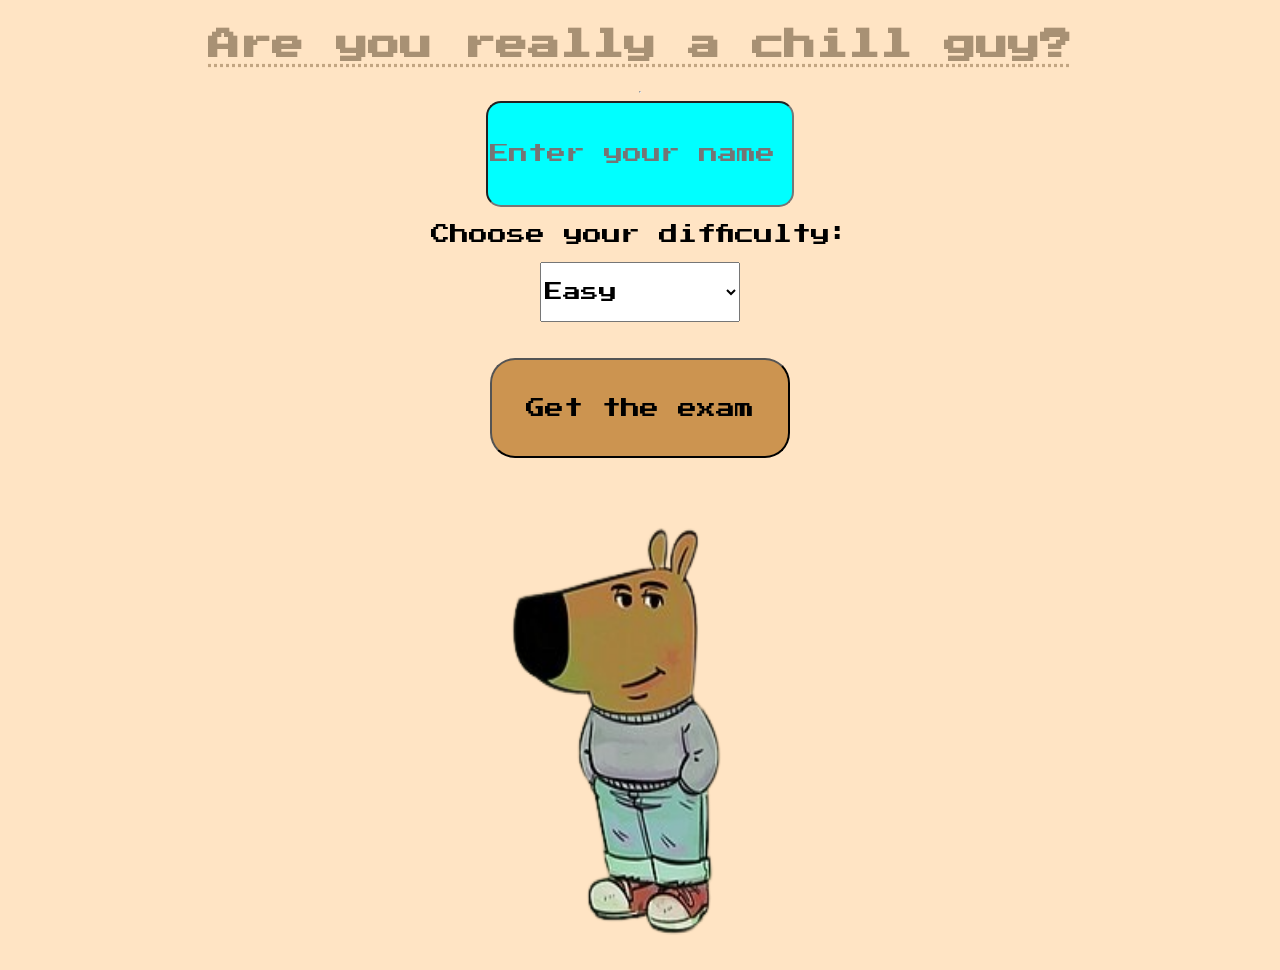
<file: index.html>
<!DOCTYPE html>
<html>

<head>
    <title>Chill Guy Testing</title>

    <link rel="stylesheet" href="style.css">

    <link href="https://fonts.googleapis.com/css2?family=Press+Start+2P&display=swap" rel="stylesheet">
</head>


<body>

<div class="container">

    <h1 id="h1">Are you really a chill guy?</h1>

    <hr id="hr1">


    <div>
        <input 
            type="text" 
            id="input1" 
            placeholder="Enter your name">
    </div>


    <br>


    <label id="label1">
        Choose your difficulty:
    </label>


    <br>


    <select id="selection1">

        <option value="1">Easy</option>

        <option value="2">Medium</option>

        <option value="3">Hard</option>

        <option value="4">Impossible</option>

    </select>


    <br><br>


    <div>
<button 
    id="button1" 
    class="btn"
    onclick="selectcheck()">

    Get the exam

</button>
    </div>



    <div>

        <a href="chillguystanding.html" target="_blank">

            <img 
                src="chill guy.png" 
                alt="Chill Guy"
                height="500px"
                width="400px">

        </a>

    </div>


</div>



<script src="script.js"></script>


</body>

</html>
</file>
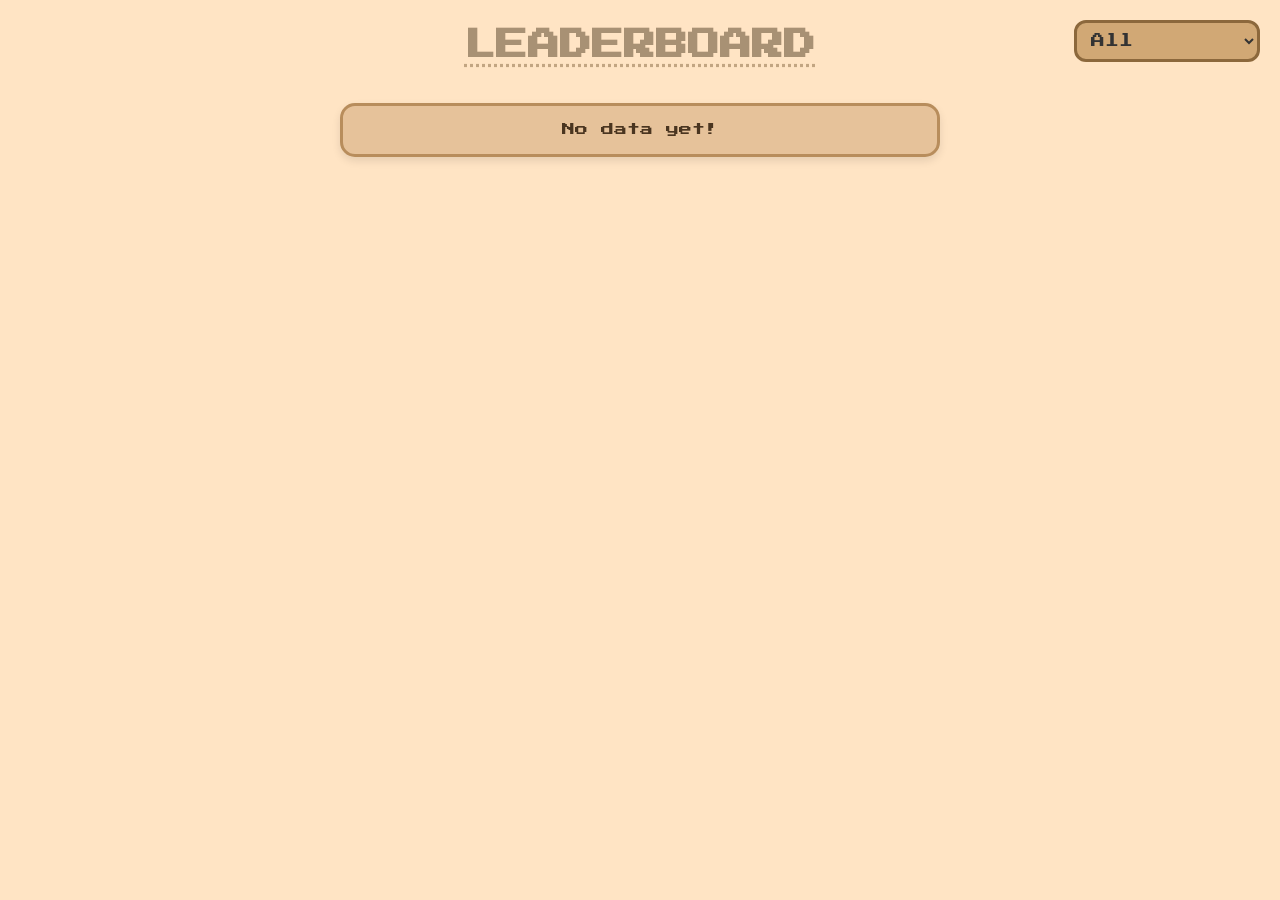
<file: chillguystanding.html>
<!DOCTYPE html>
<html>
<head>
    <title>Chill Guy Leaderboard</title>
    <link rel="stylesheet" href="style.css">
    <link href="https://fonts.googleapis.com/css2?family=Press+Start+2P&display=swap" rel="stylesheet">
</head>
<body>

<!-- Filter Select ở Top Right -->
<div class="top-right-filter">
    <select id="filterLevel" class="select" onchange="renderLeaderboard()">
        <option value="1">All</option>
        <option value="2">Easy</option>
        <option value="3">Medium</option>
        <option value="4">Hard</option>
        <option value="5">Impossible</option>
    </select>
</div>

<div class="container">
    <h1 id="h1">LEADERBOARD</h1>
    
    <!-- Danh sách các item leaderboard -->
    <div id="leaderboard-list"></div>
</div>

<script src="script.js"></script>
</body>
</html>
</file>
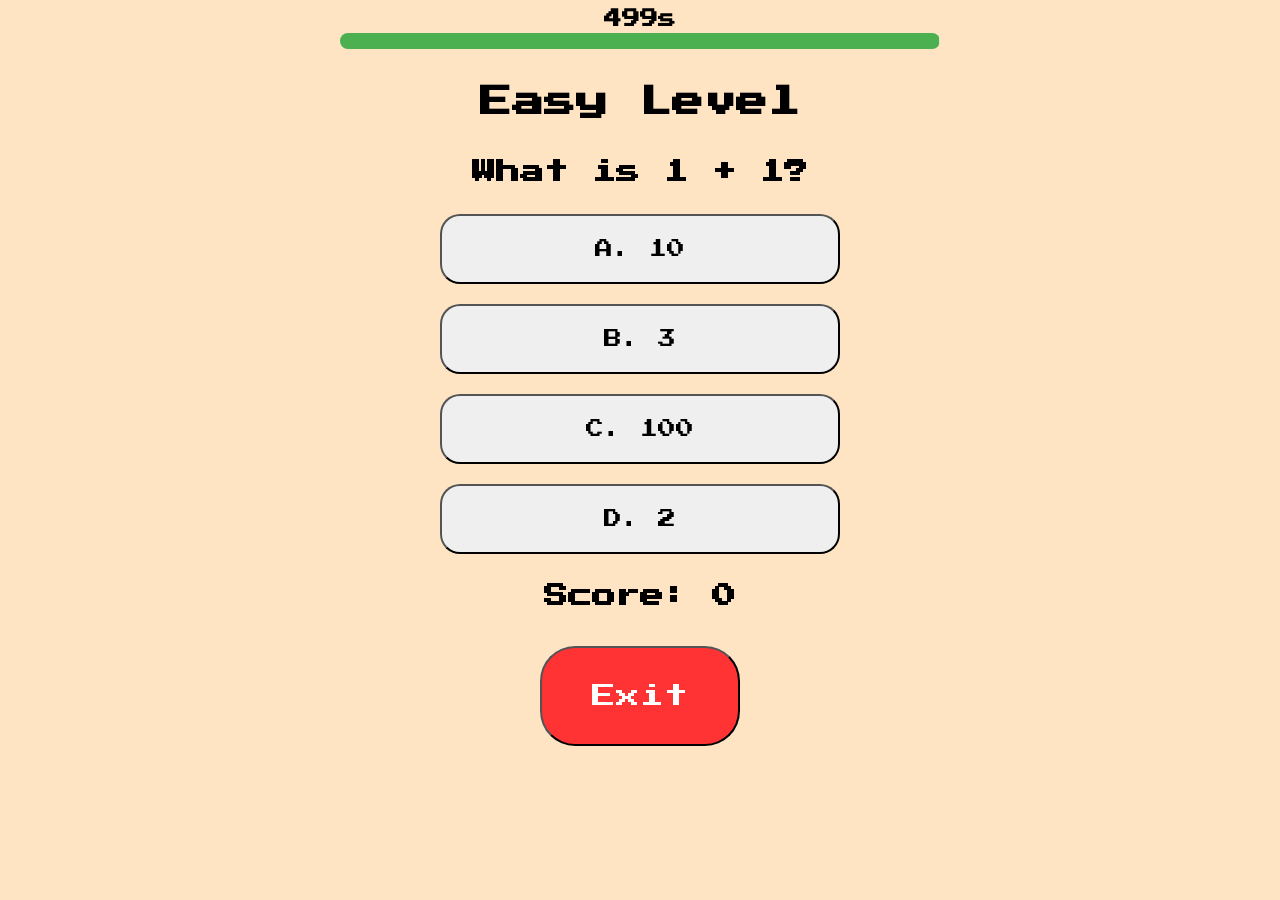
<file: theexam.html>
<!DOCTYPE html>
<html>

<head>
<title>Easy Exam</title>

<link rel="stylesheet" href="style.css">
<link href="https://fonts.googleapis.com/css2?family=Press+Start+2P&display=swap" rel="stylesheet">
</head>

<body>
<!-- ================= TIMER SYSTEM CONTAINER ================= -->
<div id="timer-container" style="width: 80%; max-width: 600px; margin: 10px auto; text-align: center;">
    <div id="timer-text" style="font-size: 18px; font-weight: bold; margin-bottom: 5px;"><span id="time-left">0</span>s</div>
    <div style="width: 100%; background-color: #e0e0e0; border-radius: 10px; overflow: hidden; height: 16px;">
        <div id="timer-bar" style="width: 100%; height: 100%; background-color: #4caf50; transition: width 0.1s linear;"></div>
    </div>
</div>
<p id="timeText"></p>

<div class="container">
 
<h1 id="level" class="h1">Easy Level</h1>

<h2 id="question">
Loading...
</h2>


<button class="answer" id="A" onclick="Answer('A')">
A
</button>

<button class="answer" id="B" onclick="Answer('B')">
B
</button>

<button class="answer" id="C" onclick="Answer('C')">
C
</button>

<button class="answer" id="D" onclick="Answer('D')">
D
</button>


<h2 id="score">
Score: 0
</h2>
<br>
<a href="index.html">
<button class="btn" id="exitbtn">Exit</button>
</a>

</div>


<script src="script.js"></script>

</body>

</html>
</file>
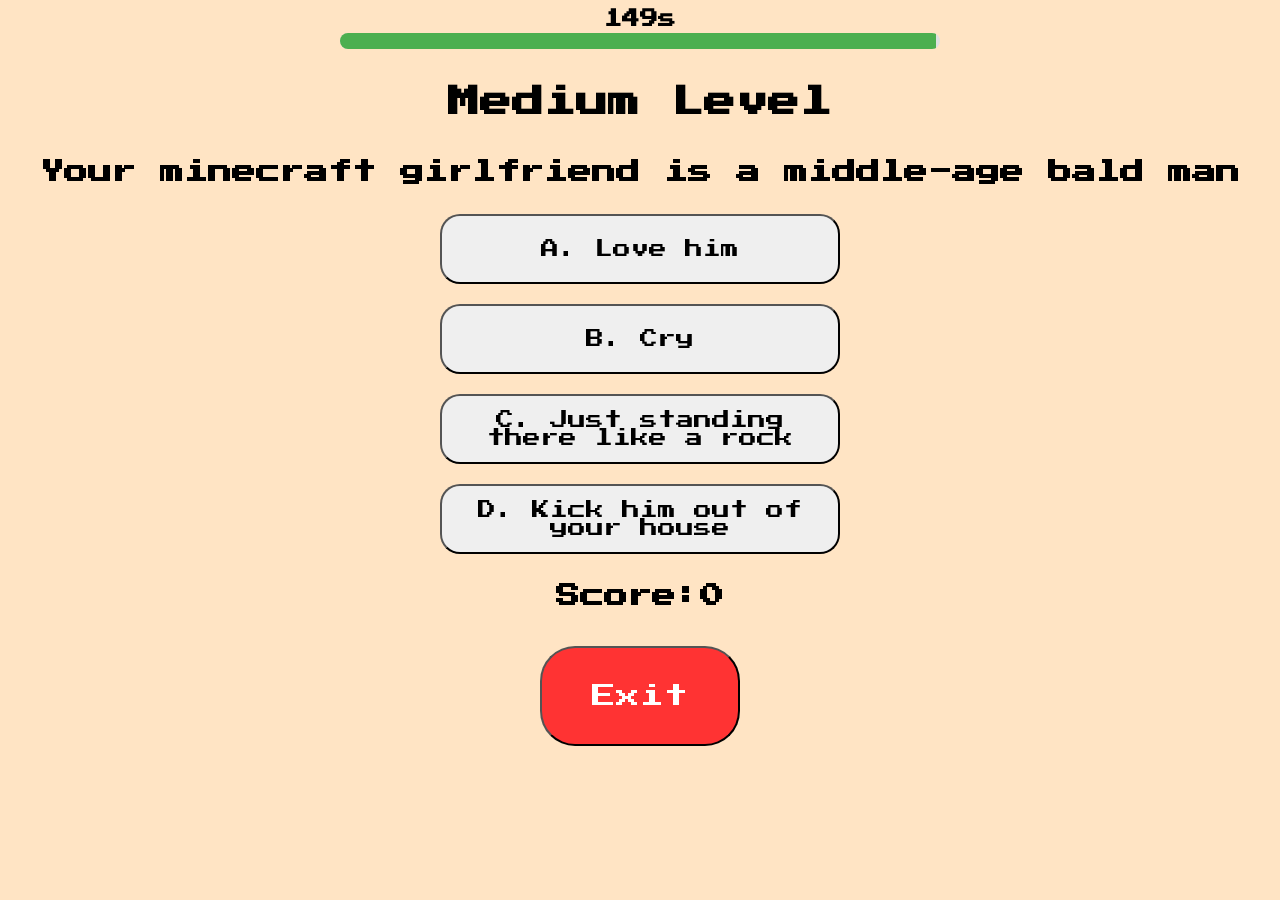
<file: theexam2.html>
<html>

<head>

<title>Medium</title>

<link rel="stylesheet" href="style.css">
<link href="https://fonts.googleapis.com/css2?family=Press+Start+2P&display=swap" rel="stylesheet">

</head>


<body>
<!-- ================= TIMER SYSTEM CONTAINER ================= -->
<div id="timer-container" style="width: 80%; max-width: 600px; margin: 10px auto; text-align: center;">
    <div id="timer-text" style="font-size: 18px; font-weight: bold; margin-bottom: 5px;"><span id="time-left">0</span>s</div>
    <div style="width: 100%; background-color: #e0e0e0; border-radius: 10px; overflow: hidden; height: 16px;">
        <div id="timer-bar" style="width: 100%; height: 100%; background-color: #4caf50; transition: width 0.1s linear;"></div>
    </div>
</div>

<p id="timeText"></p>

<div class="container">


<h1 class="h1">
Medium Level
</h1>


<h2 id="question">
Loading...
</h2>


<button class="answer" id="A" onclick="Answer('A')">
A
</button>


<button class="answer" id="B" onclick="Answer('B')">
B
</button>


<button class="answer" id="C" onclick="Answer('C')">
C
</button>


<button class="answer" id="D" onclick="Answer('D')">
D
</button>



<h2 id="score">
Score:0
</h2>
<br>
<a href="index.html">
<button class="btn" id="exitbtn">Exit</button>
</a>
</div>


<script src="script.js"></script>


</body>

</html>
</file>
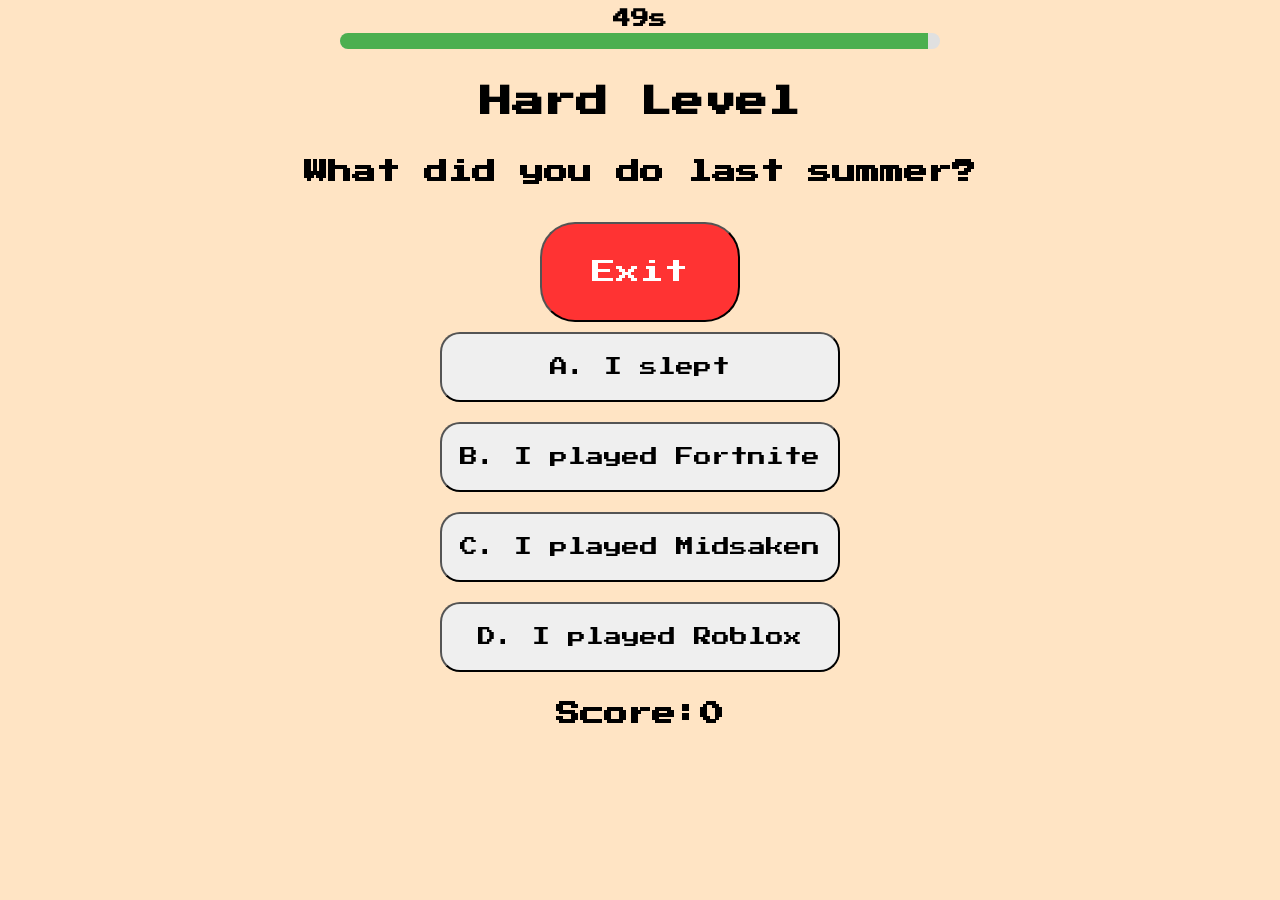
<file: theexam3.html>
<html>

<head>

<title>Medium</title>

<link rel="stylesheet" href="style.css">
<link href="https://fonts.googleapis.com/css2?family=Press+Start+2P&display=swap" rel="stylesheet">
</head>


<body>
<!-- ================= TIMER SYSTEM CONTAINER ================= -->
<div id="timer-container" style="width: 80%; max-width: 600px; margin: 10px auto; text-align: center;">
    <div id="timer-text" style="font-size: 18px; font-weight: bold; margin-bottom: 5px;"><span id="time-left">0</span>s</div>
    <div style="width: 100%; background-color: #e0e0e0; border-radius: 10px; overflow: hidden; height: 16px;">
        <div id="timer-bar" style="width: 100%; height: 100%; background-color: #4caf50; transition: width 0.1s linear;"></div>
    </div>
</div>
<p id="timeText"></p>

<div class="container">


<h1 class="h1">
Hard Level
</h1>


<h2 id="question">
Loading...
</h2>
<br>
<a href="index.html">
<button class="btn" id="exitbtn">Exit</button>
</a>

<button class="answer" id="A" onclick="Answer('A')">
A
</button>


<button class="answer" id="B" onclick="Answer('B')">
B
</button>


<button class="answer" id="C" onclick="Answer('C')">
C
</button>


<button class="answer" id="D" onclick="Answer('D')">
D
</button>



<h2 id="score">
Score:0
</h2>


</div>


<script src="script.js"></script>


</body>

</html>
</file>
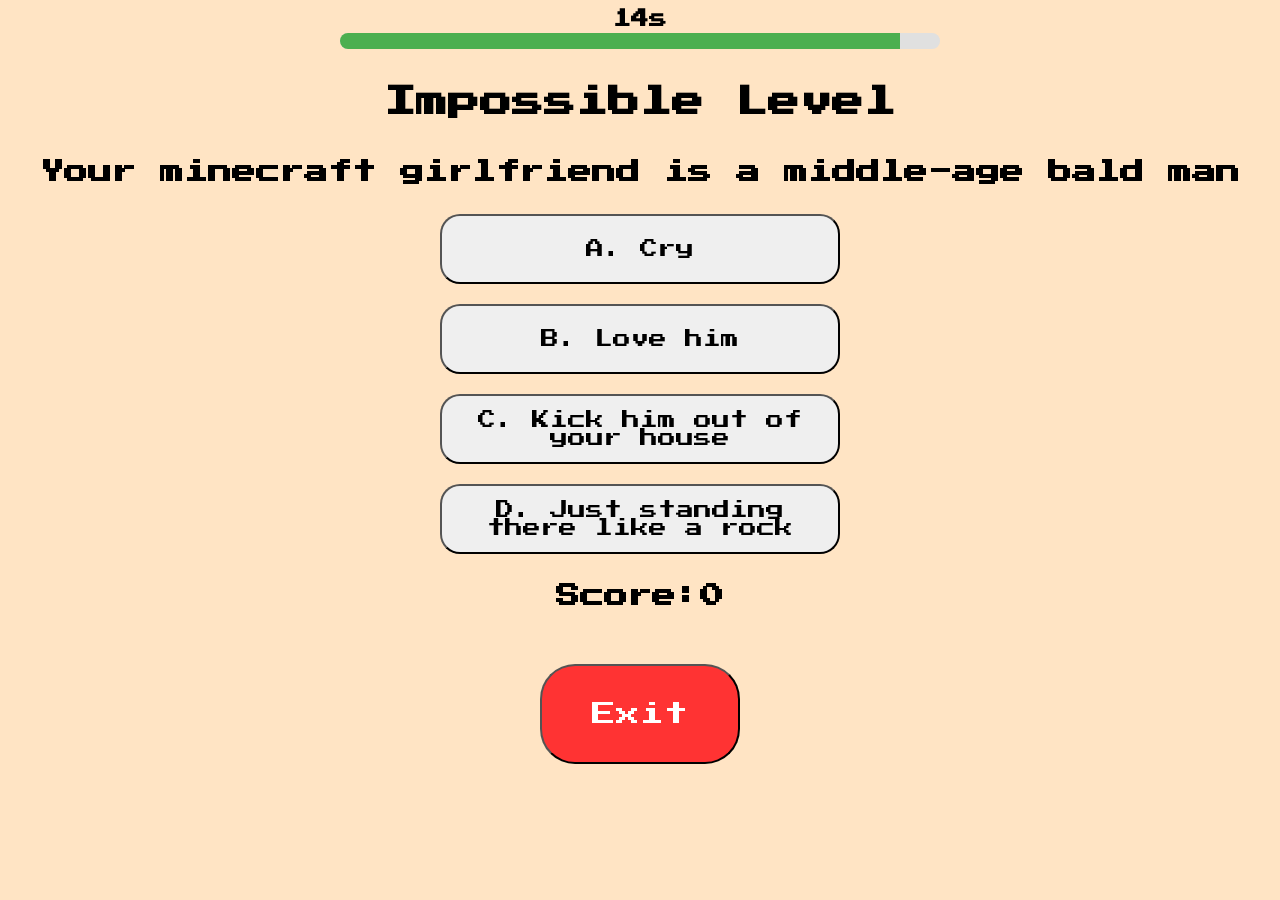
<file: theexam4.html>
<html>

<head>

<title>Medium</title>

<link rel="stylesheet" href="style.css">
<link href="https://fonts.googleapis.com/css2?family=Press+Start+2P&display=swap" rel="stylesheet">
</head>


<body>
<!-- ================= TIMER SYSTEM CONTAINER ================= -->
<div id="timer-container" style="width: 80%; max-width: 600px; margin: 10px auto; text-align: center;">
    <div id="timer-text" style="font-size: 18px; font-weight: bold; margin-bottom: 5px;"><span id="time-left">0</span>s</div>
    <div style="width: 100%; background-color: #e0e0e0; border-radius: 10px; overflow: hidden; height: 16px;">
        <div id="timer-bar" style="width: 100%; height: 100%; background-color: #4caf50; transition: width 0.1s linear;"></div>
    </div>
</div>
<p id="timeText"></p>

<div class="container">


<h1 class="h1">
Impossible Level
</h1>


<h2 id="question">
Loading...
</h2>


<button class="answer" id="A" onclick="Answer('A')">
A
</button>


<button class="answer" id="B" onclick="Answer('B')">
B
</button>


<button class="answer" id="C" onclick="Answer('C')">
C
</button>


<button class="answer" id="D" onclick="Answer('D')">
D
</button>



<h2 id="score">
Score:0
</h2>
<br>

<br>
<a href="index.html">
<button class="btn" id="exitbtn">Exit</button>
</a>

</div>


<script src="script.js"></script>


</body>

</html>
</file>
<file: style.css>
body{
    background-color: bisque;
}
#h1{color:rgb(168, 145, 116); font-family:"press start 2P", "consolas", "sans-serif"; font-weight:bold; text-decoration:rgb(194, 165, 130) dotted underline;}
#input1{background-color: cyan; border-radius: 15px; width: 300px; height: 100px; font-family:"press start 2P"; font-size: larger;}
#button1{background-color: rgb(204, 148, 80); width: 300px;height: 100px ; font-family: "press start 2p"; font-size: larger; border-radius: 25px; }
.btn {
    transition:
        transform 0.2s ease,
        box-shadow 0.2s ease;
    will-change: transform;
}

.btn:hover {
    transform: scale(1.08);
}
.container{
    display: flex ;
    flex-direction: column;
    align-items: center;
    
}
#label1{
    font-family: "press start 2p"; font-size: larger;
}
#selection1{
height: 60px; width: 200px; font-size: large; font-family: "press start 2p";


}
#button2{background-color: rgb(204, 148, 80); width: 300px;height: 100px ; font-family: "press start 2p"; font-size: 50px; border-radius: 25px; }
#h1-2{font-family: "press start 2p"; color: rgb(190, 156, 115); text-decoration:rgb(194, 165, 130) dotted underline;}


.answer{

width:400px;
height:70px;

margin:10px;

font-family:"Press Start 2P";

font-size:18px;

border-radius:20px;

cursor:pointer;


transition:
background-color 0.3s ease,
transform 0.2s ease;


}



.answer:hover{

transform:scale(1.05);

}



.correct{

background-color:#35d04b;

color:white;

}



.wrong{

background-color:#ff3333;

color:white;

}



.answer:disabled{

cursor:not-allowed;

}
.h1{
    font-family: "press start 2p","consolas";
}
#question{font-family:"press start 2p";}
#score{font-family:"press start 2p";}
#exitbtn{background-color: #ff3333; color: white; font-family: "press start 2p"; font-size: x-large; height: 100px; width: 200px; border-radius: 35px;}
/* INPUT ERROR EFFECT */


.errorInput::placeholder{

color:red;

}



.errorInput{

animation: shake 0.5s;

border:3px solid red;

}



@keyframes shake{


0%{
transform:translateX(0);
}


20%{
transform:translateX(-15px);
}


40%{
transform:translateX(15px);
}


60%{
transform:translateX(-15px);
}


80%{
transform:translateX(15px);
}


100%{
transform:translateX(0);
}


}
/* ================= TIMER SYSTEM STYLES ================= */
#timer-container {
    width: 80%;
    max-width: 600px;
    margin: 15px auto;
    text-align: center;
}

#timer-text {
    font-size: 1.1rem;
    font-weight: bold;
    margin-bottom: 6px;
}

.timer-bg {
    width: 100%;
    height: 16px;
    background-color: #e0e0e0;
    border-radius: 8px;
    overflow: hidden;
}

#timer-bar {
    width: 100%;
    height: 100%;
    background-color: #4caf50;
    transition: width 0.1s linear;
}

/* ================= LEADERBOARD & SELECT STYLES ================= */

/* Định vị select ở Top Right */
.top-right-filter {
    position: absolute;
    top: 20px;
    right: 20px;
}

/* Style và Animation Dropdown cho class .select */
.select {
    font-family: "Press Start 2P", sans-serif;
    font-size: 14px;
    padding: 10px;
    background-color: #d1a875;
    color: #333;
    border: 3px solid #8c683c;
    border-radius: 12px;
    cursor: pointer;
    outline: none;
    animation: dropdown 0.4s cubic-bezier(0.175, 0.885, 0.32, 1.275);
}

@keyframes dropdown {
    0% {
        opacity: 0;
        transform: translateY(-20px);
    }
    100% {
        opacity: 1;
        transform: translateY(0);
    }
}

/* Danh sách Leaderboard Container */
#leaderboard-list {
    width: 100%;
    max-width: 600px;
    margin-top: 20px;
    display: flex;
    flex-direction: column;
    gap: 15px;
}

/* Box kết quả: Bisque đậm (#e6c29a) */
.leaderboard-item {
    background-color: #e6c29a;
    border: 3px solid #b88d5c;
    border-radius: 15px;
    padding: 15px 20px;
    font-family: "Press Start 2P", sans-serif;
    display: flex;
    flex-direction: column;
    gap: 10px;
    box-shadow: 0 4px 8px rgba(0,0,0,0.1);
}

.leaderboard-item span {
    font-size: 13px;
    color: #4a3520;
    line-height: 1.4;
}
#timer-container{
    font-family: "press start 2p";
}
</file>
